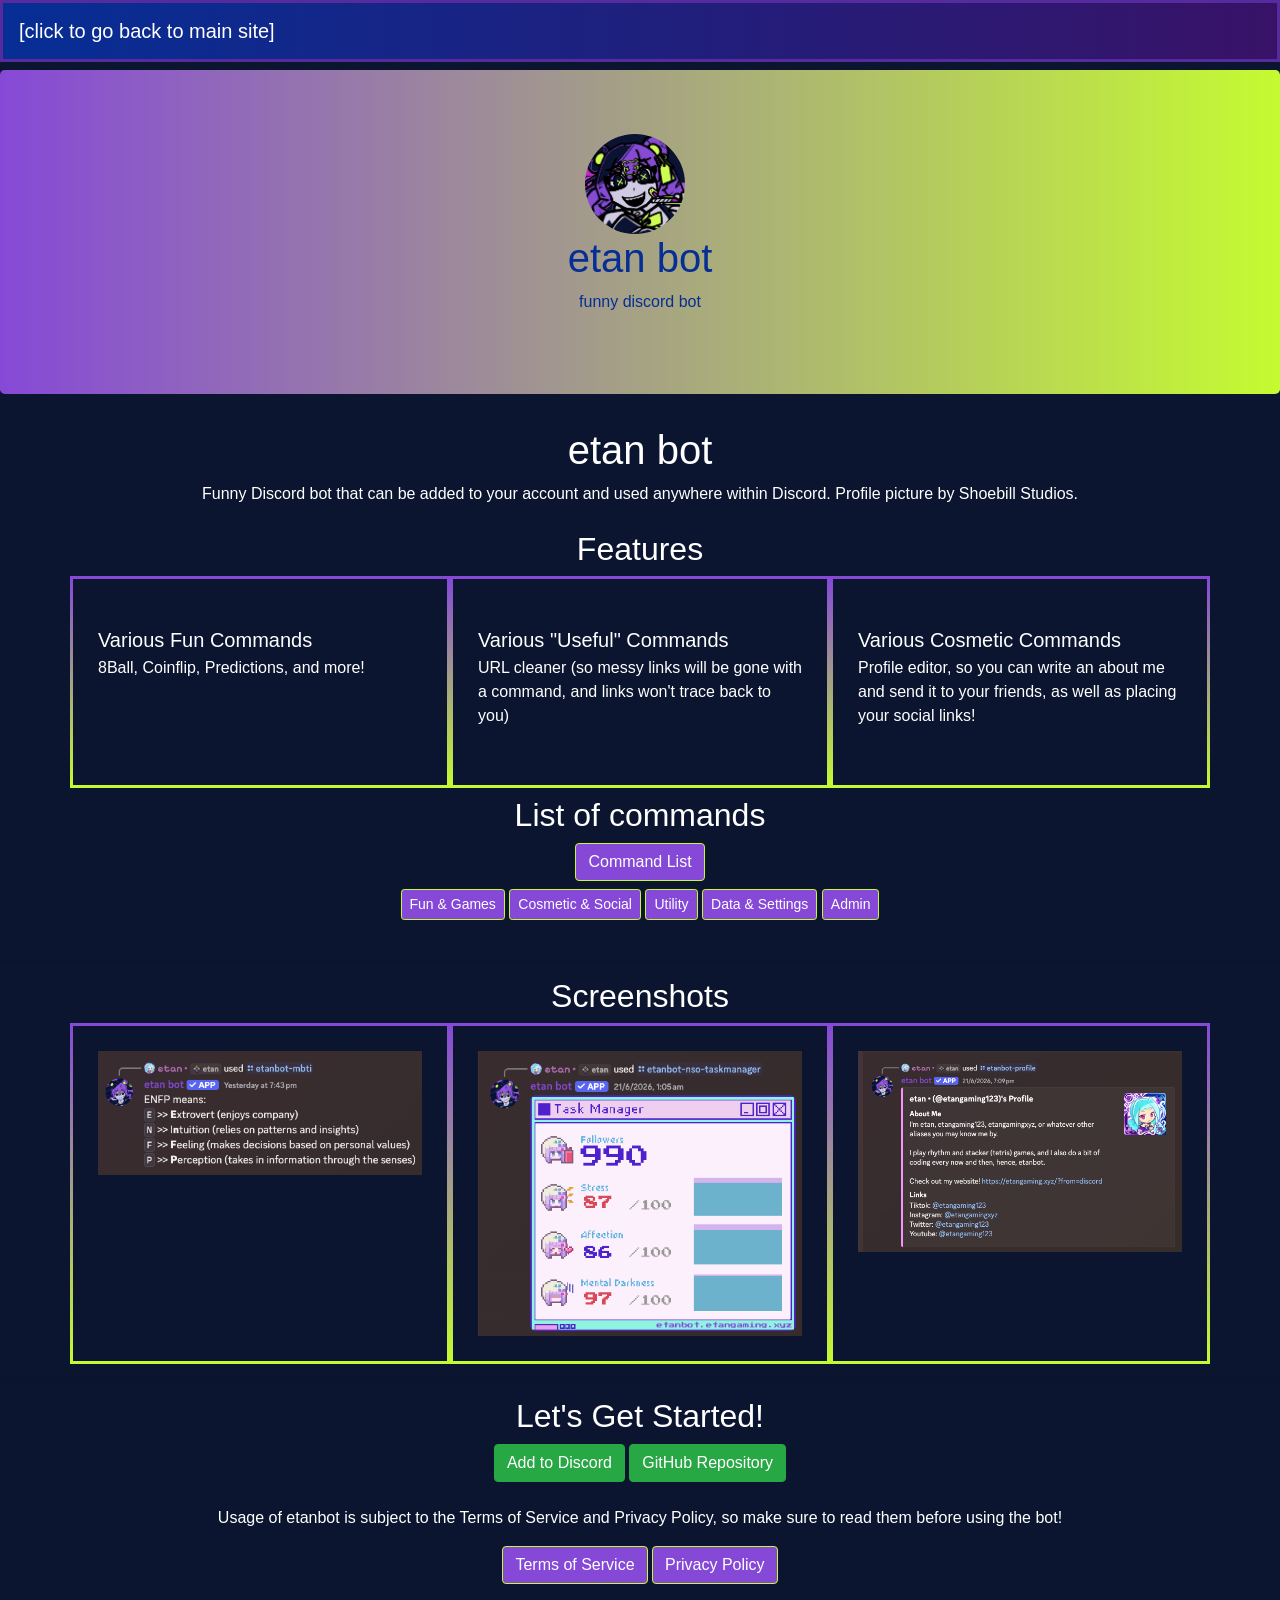
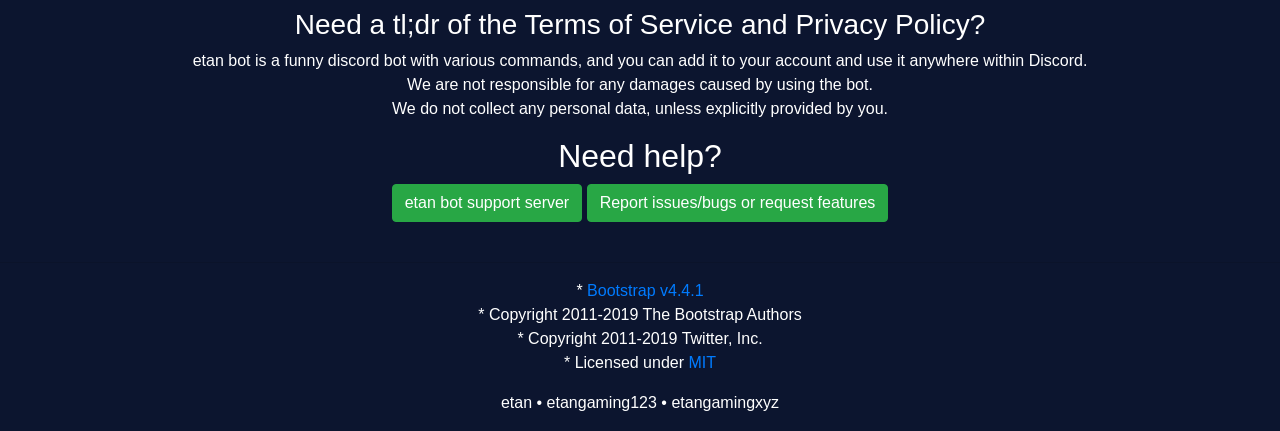
<file: index.html>
<!DOCTYPE html>
<html lang="en">
	<head>
		<link rel="icon" href="siteresources/icon.png">
		<link rel="icon" href="siteresources/icon.png">
		<meta charset="UTF-8">		
        <meta http-equiv="X-UA-Compatible" content="IE=edge">
		<meta name="viewport" content="width=device-width, initial-scale=1">
		<title>etan://etanbot</title>
		<meta name="etangaming.xyz" content="etan bot">
		<meta name="description" content="funny discord bot">

		<meta property="og:type" content="website">
		<meta property="og:url" content="https://etanbot.etangaming.xyz/">
		<meta property="og:title" content="etanbot.etangaming.xyz">
		<meta property="og:description" content="funny discord bot">
		<meta property="og:image" content="https://etanbot.etangaming.xyz/siteresources/icon.png">

		<meta name="theme-color" content="#8649D7">
		<!-- Bootstrap -->
		<link href="siteresources/bootstrap-4.4.1.css" rel="stylesheet">
		<link href="siteresources/style.css" rel="stylesheet">
	</head>
	<body>
		<nav class="navbar navbar-expand-lg navbar-dark bg-dark">
		<a class="navbar-brand" href="https://etangaming.xyz/">[click to go back to main site]</a>
		</div>
		</nav>
		<section>
		<div class="jumbotron text-center mt-2">
			<div class="container">
			<div class="row">
				<div class="col-12" class="ether-logo-text-container">
				<img src="siteresources/icon.png" alt="kairiki bear bug" title="kairiki bear bug" id="etanboticon">
				<div>
					<h1 class="WRAPITUPBRO darkbluetext">etan bot</h1>
					<p class="darkbluetext WRAPITUPBRO">funny discord bot</p>
				</div>
				</div>
			</div>
			</div>
		</div>
		</section>
		<section>
		<div class="container">
			<div class="row">
			<div class="col-12 text-center">
				<h1>etan bot</h1>
				<p>Funny Discord bot that can be added to your account and used anywhere within Discord. Profile picture by Shoebill Studios.</p>
			</div>
			</div>
		</div>
		</section>
		<section>
		<div class="container mt-2">
			<div class="row">
				<div class="col-12 text-center">
				<h2>Features</h2>
				</div>
			<div class="col-md-4 col-12">
				<br>
				<ul class="list-unstyled">
				<li class="media">
					<div class="media-body">
					<h5 class="mt-0 mb-1">Various Fun Commands</h5>
					<p>8Ball, Coinflip, Predictions, and more!</p>
					</div>
				</li>
				</ul>
			</div>
			<div class="col-md-4 col-12">
				<br>
				<ul class="list-unstyled">
				<li class="media">
					<div class="media-body">
					<h5 class="mt-0 mb-1">Various "Useful" Commands</h5>
					<p>URL cleaner (so messy links will be gone with a command, and links won't trace back to you)</p>
					</div>
				</li>
				</ul>
			</div>
			<div class="col-md-4 col-12">
				<br>
				<ul class="list-unstyled">
				<li class="media">
					<div class="media-body">
					<h5 class="mt-0 mb-1">Various Cosmetic Commands</h5>
					<p>Profile editor, so you can write an about me and send it to your friends, as well as placing your social links!</p>
					</div>
				</li>
				</ul>
			</div>
			</div>
		</div>
		<div class="container mt-2">
			<div class="row">
			<div class="col-12 text-center">
				<h2>List of commands</h2>
				<button type="button" class="btn btn-primary" onclick="window.location.href=`commands/fun.html`">Command List</button>
			</div>
		<div class="container text-center mt-2 mb-4">
			<a href="commands/fun.html" class="btn btn-primary btn-sm">Fun & Games</a>
			<a href="commands/cosmetic.html" class="btn btn-primary btn-sm">Cosmetic & Social</a>
			<a href="commands/utility.html" class="btn btn-primary btn-sm">Utility</a>
			<a href="commands/data-settings.html" class="btn btn-primary btn-sm">Data & Settings</a>
			<a href="commands/admin.html" class="btn btn-primary btn-sm">Admin</a>
		</div>
		</div>
		</div>
		</section>
		<hr>
		<section>
		<div class="container">
			<div class="row">
				<div class="col-12 text-center">
					<h2>Screenshots</h2>
				</div>
				<div class="col-md-4 col-12">
					<img src="./images/preview_mbti.png" alt="etan bot's MBTI preview" title="Easily look up MBTI Personality Types!" class="img-fluid">
				</div>
				<div class="col-md-4 col-12">
					<img src="./images/preview_nsotm.png" alt="etan bot's NEEDY STREAMER OVERLOAD Task Manager Generator preview" title="Generate NEEDY STREAMER OVERLOAD Task Manager images!" class="img-fluid">
				</div>
				<div class="col-md-4 col-12">
					<img src="./images/preview_profiles.png" alt="etan bot's Profile preview" title="Edit your profile and share your social links!" class="img-fluid">
				</div>
			</div>
		</div>
		</section>
		<hr>
		<section>
		<div class="container">
			<div class="row">
			<div class="col-12 text-center">
				<h2>Let's Get Started!</h2>
				<button type="button" class="btn btn-success" onclick="window.location.href=`https://discord.com/oauth2/authorize?client_id=1505906056222605352`">Add to Discord</button>
				<button type="button" class="btn btn-success" onclick="window.location.href=`https://github.com/etangaming123/etanbot`">GitHub Repository</button>
				<br><br>
				<p>Usage of etanbot is subject to the Terms of Service and Privacy Policy, so make sure to read them before using the bot!</p>
				<button type="button" class="btn btn-primary" onclick="window.location.href=`termsofservice.html`">Terms of Service</button>
				<button type="button" class="btn btn-primary" onclick="window.location.href=`privacypolicy.html`">Privacy Policy</button>
				<br><br>
				<h3>Need a tl;dr of the Terms of Service and Privacy Policy?</h3>
				<p>etan bot is a funny discord bot with various commands, and you can add it to your account and use it anywhere within Discord.<br>We are not responsible for any damages caused by using the bot.<br>We do not collect any personal data, unless explicitly provided by you.</p>
				<h2>Need help?</h2>
				<button type="button" class="btn btn-success" onclick="window.location.href=`supportserver.html`">etan bot support server</button>
				<button type="button" class="btn btn-success" onclick="window.location.href=`https://github.com/etangaming123/etanbot/issues`">Report issues/bugs or request features</button>
				<br><br>
			</div>
			</div>
		</div>
		</section>
		<hr>
		<footer class="text-center">
		<div class="container">
			<div class="row">
			<div class="col-12">
				<!-- idk if i actually have to include this copyright notice, but better to stay on the safe side, amirite? -->
				<p> * <a href="https://getbootstrap.com/" target="_blank">Bootstrap v4.4.1</a><br> * Copyright 2011-2019 The Bootstrap Authors<br> * Copyright 2011-2019 Twitter, Inc.<br> * Licensed under <a href="https://github.com/twbs/bootstrap/blob/master/LICENSE" target="_blank">MIT</a></p> 
				<p>etan • etangaming123 • etangamingxyz</p>
			</div>
			</div>
		</div>
		</footer>
		<!-- jQuery (necessary for Bootstrap's JavaScript plugins) -->
		<script src="siteresources/jquery-3.4.1.min.js"></script>
		<!-- Include all compiled plugins (below), or include individual files as needed -->
		<script src="siteresources/popper.min.js"></script>
		<script src="siteresources/bootstrap-4.4.1.js"></script>
	</body>
	</html>
</file>
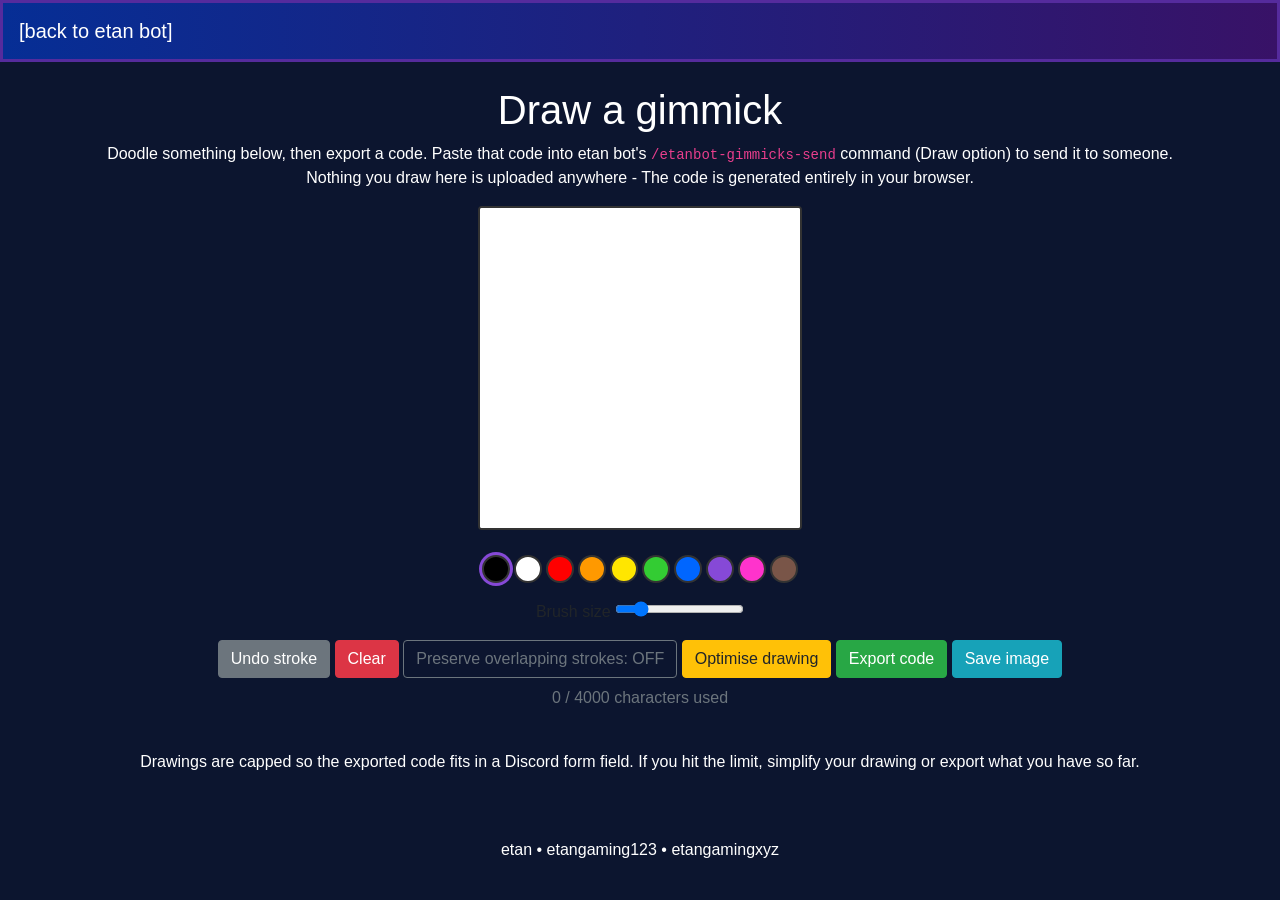
<file: drawing.html>
<!DOCTYPE html>
<html lang="en">
	<head>
		<link rel="icon" href="siteresources/icon.png">
		<meta charset="UTF-8">
        <meta http-equiv="X-UA-Compatible" content="IE=edge">
		<meta name="viewport" content="width=device-width, initial-scale=1">
		<title>etan://etanbot/drawing</title>
		<meta name="etangaming.xyz" content="etan bot">
		<meta name="description" content="draw something and get a code to send to etan bot">

		<meta name="theme-color" content="#8649D7">
		<!-- Bootstrap -->
		<link href="siteresources/bootstrap-4.4.1.css" rel="stylesheet">
		<link href="siteresources/style.css" rel="stylesheet">
		<style>
			#drawingCanvas {
				border: 2px solid #333;
				border-radius: 4px;
				touch-action: none;
				background: #ffffff;
				cursor: crosshair;
				max-width: 100%;
			}
			#codeOutput {
				font-family: monospace;
				font-size: 0.85rem;
				word-break: break-all;
			}
			.color-swatch {
				width: 28px;
				height: 28px;
				border-radius: 50%;
				border: 2px solid #333;
				display: inline-block;
				margin: 2px;
				cursor: pointer;
			}
			.color-swatch.selected {
				box-shadow: 0 0 0 3px #8649D7;
			}
		</style>
	</head>
	<body>
		<nav class="navbar navbar-expand-lg navbar-dark bg-dark">
		<a class="navbar-brand" href="./index.html">[back to etan bot]</a>
		</nav>
		<section>
			<div class="container mt-4">
				<div class="row">
					<div class="col-12 text-center">
						<h1>Draw a gimmick</h1>
						<p>Doodle something below, then export a code. Paste that code into etan bot's <code>/etanbot-gimmicks-send</code> command (Draw option) to send it to someone. Nothing you draw here is uploaded anywhere - The code is generated entirely in your browser.</p>
					</div>
				</div>
				<div class="row justify-content-center">
					<div class="col-12 text-center">
						<canvas id="drawingCanvas" width="320" height="320"></canvas>
					</div>
				</div>
				<div class="row justify-content-center mt-3">
					<div class="col-12 text-center">
						<div id="palette"></div>
						<div class="mt-2">
							<label for="brushSize">Brush size</label>
							<input type="range" id="brushSize" min="1" max="20" value="4">
						</div>
					</div>
				</div>
				<div class="row justify-content-center mt-2">
					<div class="col-12 text-center">
						<button type="button" class="btn btn-secondary" id="undoBtn">Undo stroke</button>
						<button type="button" class="btn btn-danger" id="clearBtn">Clear</button>
						<button type="button" class="btn btn-outline-secondary" id="preserveStrokesBtn">Preserve overlapping strokes: OFF</button>
						<button type="button" class="btn btn-warning" id="optimizeBtn">Optimise drawing</button>
						<button type="button" class="btn btn-success" id="exportBtn">Export code</button>
						<button type="button" class="btn btn-info" id="saveBtn">Save image</button>
					</div>
				</div>
				<div class="row justify-content-center mt-2">
					<div class="col-12 text-center">
						<p id="usageMeter" class="text-muted">0 / 4000 characters used</p>
					</div>
				</div>
				<div class="row justify-content-center mt-2" id="codeRow" style="display:none;">
					<div class="col-md-8 col-12">
						<label for="codeOutput">Your drawing code (paste this into etan bot):</label>
						<textarea id="codeOutput" class="form-control" rows="6" readonly></textarea>
						<button type="button" class="btn btn-primary mt-2" id="copyBtn">Copy code</button>
						<p id="copyStatus" class="text-muted mt-1"></p>
					</div>
				</div>
				<div class="row justify-content-center mt-4 mb-5">
					<div class="col-12 text-center text-muted">
						<p>Drawings are capped so the exported code fits in a Discord form field. If you hit the limit, simplify your drawing or export what you have so far.</p>
					</div>
				</div>
			</div>
		</section>
		<footer class="text-center">
			<div class="container">
				<div class="row">
					<div class="col-12">
						<p>etan • etangaming123 • etangamingxyz</p>
					</div>
				</div>
			</div>
		</footer>
		<script src="./siteresources/drawing.js"></script>
	</body>
</html>
</file>
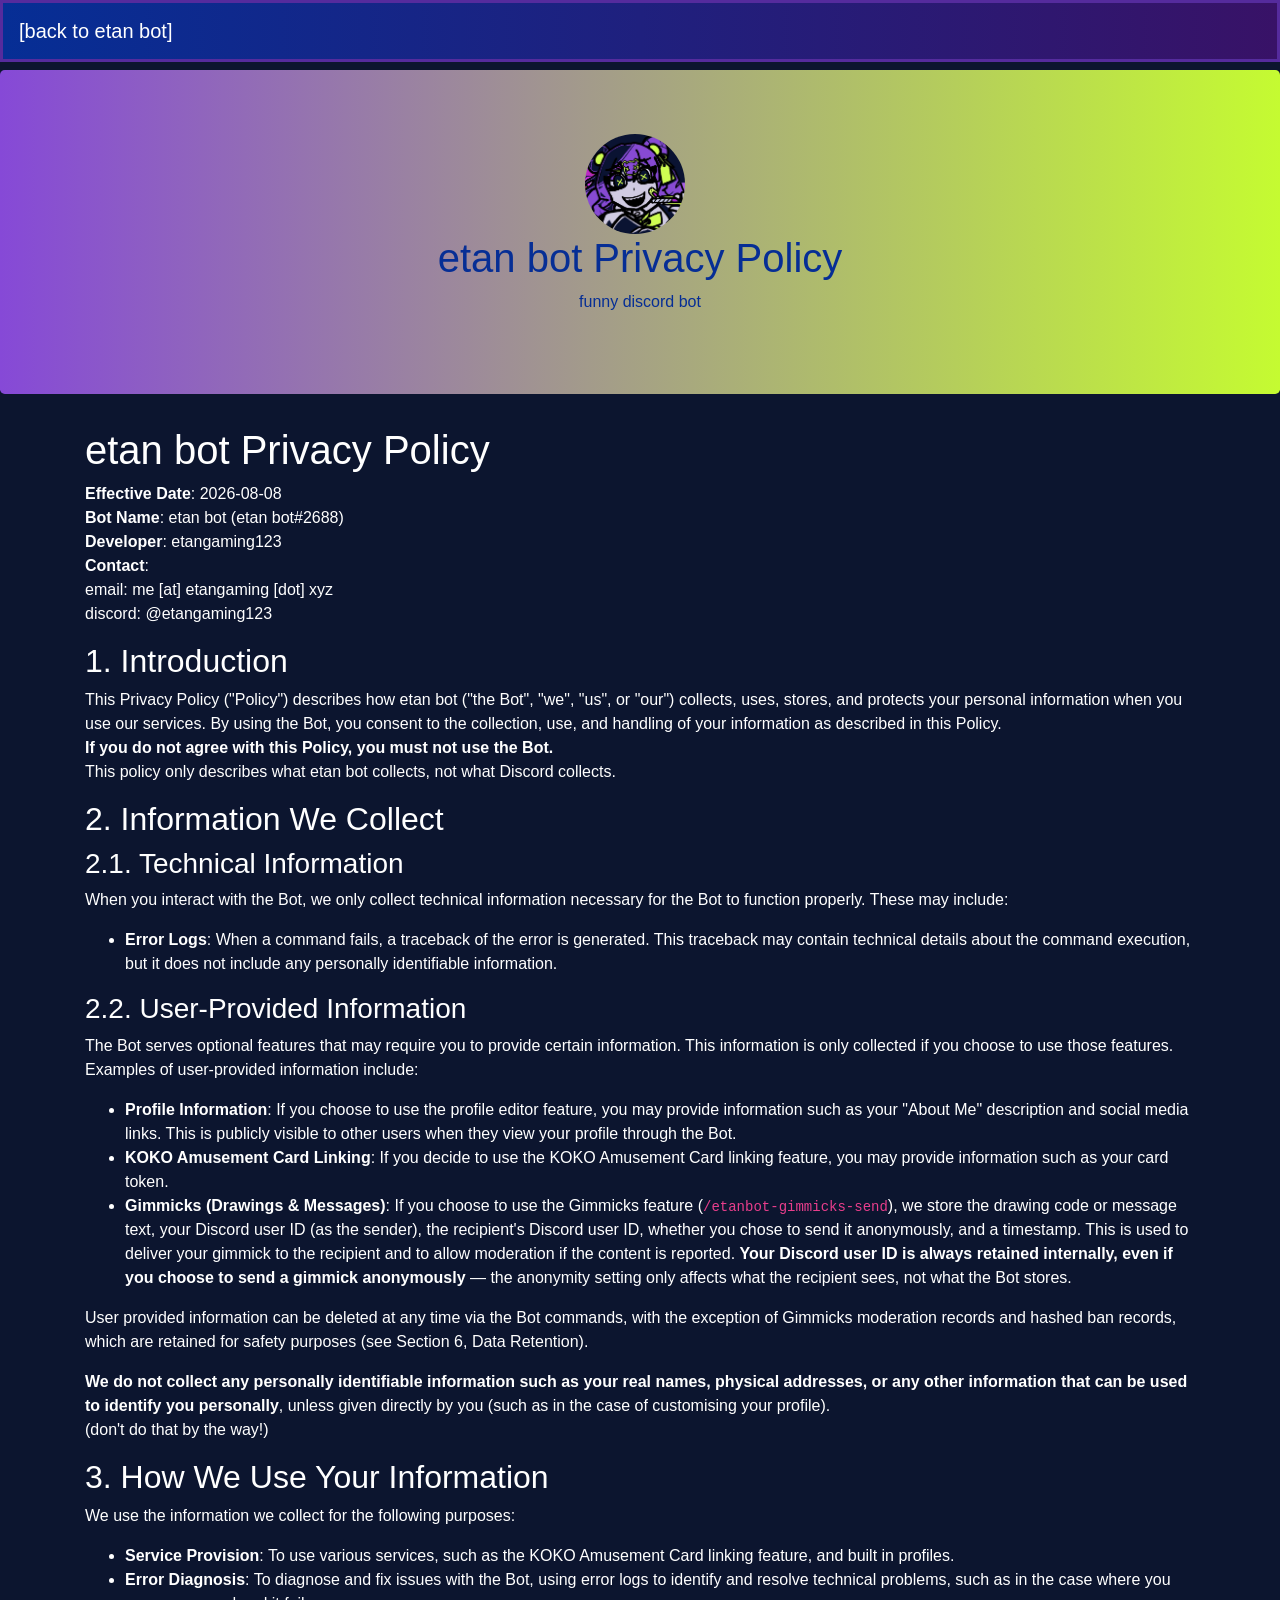
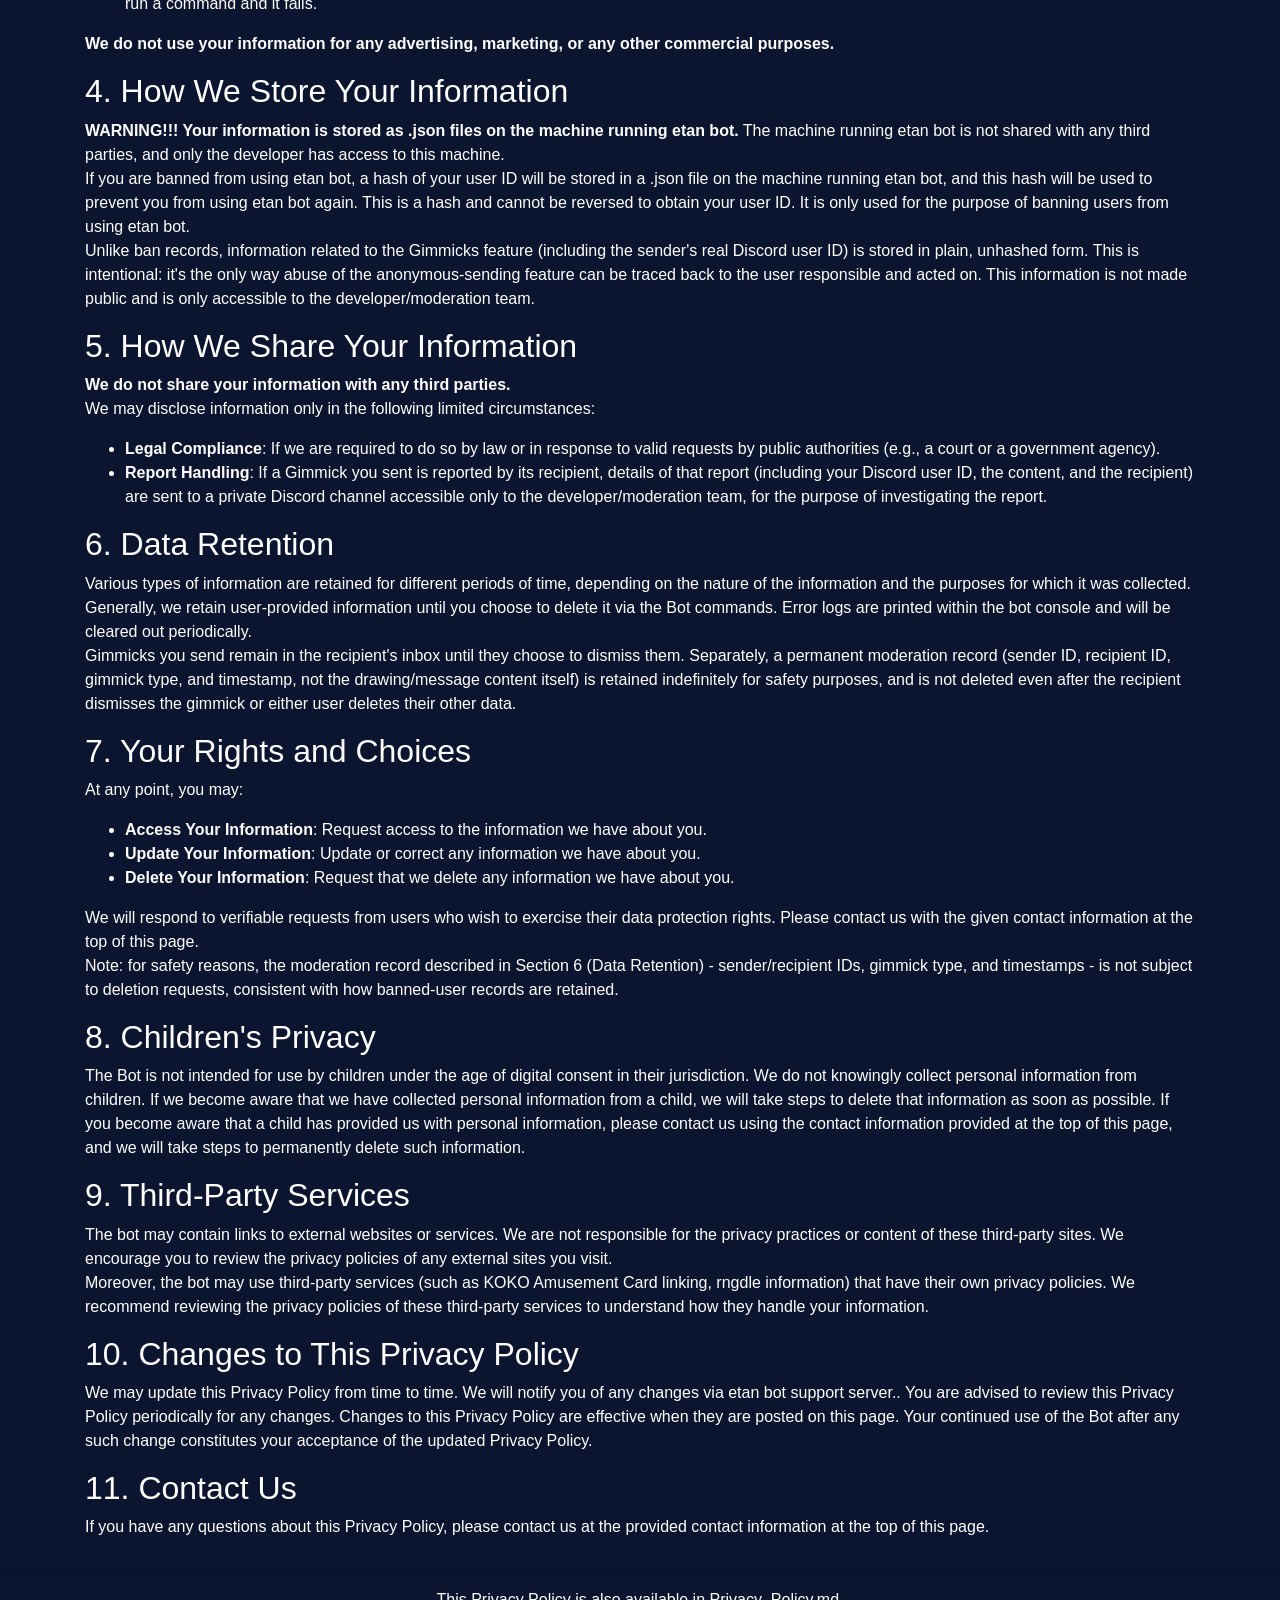
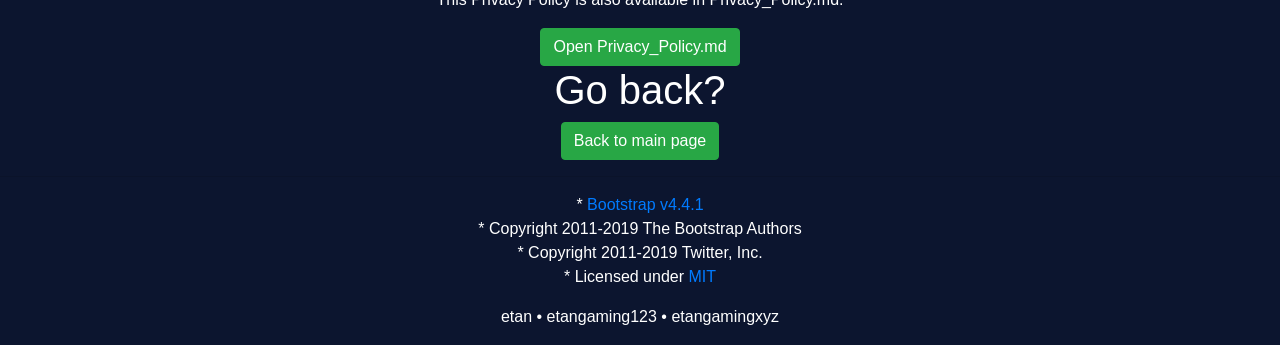
<file: privacypolicy.html>
<!DOCTYPE html>
<html lang="en">
	<head>
		<link rel="icon" href="siteresources/icon.png">
		<link rel="icon" href="siteresources/icon.png">
		<meta charset="UTF-8">		
        <meta http-equiv="X-UA-Compatible" content="IE=edge">
		<meta name="viewport" content="width=device-width, initial-scale=1">
		<title>etan://etanbot/privacypolicy/</title>
		<meta name="etangaming.xyz" content="etan bot privacy policy">
		<meta name="description" content="privacy policy for etan bot">

		<meta property="og:type" content="website">
		<meta property="og:url" content="https://etanbot.etangaming.xyz/privacypolicy.html">
		<meta property="og:title" content="etanbot.etangaming.xyz">
		<meta property="og:description" content="privacy policy for etan bot">
		<meta property="og:image" content="https://etanbot.etangaming.xyz/siteresources/icon.png">

		<meta name="theme-color" content="#8649D7">
		<!-- Bootstrap -->
		<link href="siteresources/bootstrap-4.4.1.css" rel="stylesheet">
		<link href="siteresources/style.css" rel="stylesheet">
	</head>
	<body>
		<nav class="navbar navbar-expand-lg navbar-dark bg-dark">
		<a class="navbar-brand" href="./index.html">[back to etan bot]</a>
		</div>
		</nav>
		<section>
		<div class="jumbotron text-center mt-2">
			<div class="container">
			<div class="row">
				<div class="col-12" class="ether-logo-text-container">
				<img src="siteresources/icon.png" alt="kairiki bear bug" title="kairiki bear bug" id="etanboticon">
				<div>
					<h1 class="WRAPITUPBRO darkbluetext">etan bot Privacy Policy</h1>
					<p class="darkbluetext WRAPITUPBRO">funny discord bot</p>
				</div>
				</div>
			</div>
			</div>
		</div>
		</section>
		<section>
		<div class="container">
			<div class="row">
			<div class="col-12 text-left" id="markdownContent">
				<p class="text-center">Loading...</p>
			</div>
			</div>
		</div>
		</section>
		<hr>
		<section>
		<div class="container">
			<div class="row">
			<div class="col-12 text-center">
				<p>This Privacy Policy is also available in Privacy_Policy.md.</p>
				<button type="button" class="btn btn-success" onclick="window.location.href='https://github.com/etangaming123/etanbot/blob/main/Privacy_Policy.md'">Open Privacy_Policy.md</button>
			</div>
			</div>
		</div>
		</section>
		<section>
		<div class="container">
			<div class="row">
			<div class="col-12 text-center">
				<h1>Go back?</h1>
				<button type="button" class="btn btn-success" onclick="window.location.href=`index.html`">Back to main page</button>
			</div>
			</div>
		</div>
		</section>
		<hr>
		<footer class="text-center">
		<div class="container">
			<div class="row">
			<div class="col-12">
				<!-- idk if i actually have to include this copyright notice, but better to stay on the safe side, amirite? -->
				<p> * <a href="https://getbootstrap.com/" target="_blank">Bootstrap v4.4.1</a><br> * Copyright 2011-2019 The Bootstrap Authors<br> * Copyright 2011-2019 Twitter, Inc.<br> * Licensed under <a href="https://github.com/twbs/bootstrap/blob/master/LICENSE" target="_blank">MIT</a></p> 
				<p>etan • etangaming123 • etangamingxyz</p>
			</div>
			</div>
		</div>
		</footer>
		<script src="siteresources/marked.min.js"></script> <!-- markdown parser, renders Privacy_Policy.md below -->
		<script>
			marked.setOptions({ breaks: true, gfm: true });
			fetch('Privacy_Policy.md')
				.then(response => response.text())
				.then(markdown => {
					document.getElementById('markdownContent').innerHTML = marked.parse(markdown);
				})
				.catch(() => {
					document.getElementById('markdownContent').innerHTML = '<p class="text-center">Couldn\'t load Privacy_Policy.md.</p>';
				});
		</script>
		<!-- jQuery (necessary for Bootstrap's JavaScript plugins) -->
		<script src="siteresources/jquery-3.4.1.min.js"></script>
		<!-- Include all compiled plugins (below), or include individual files as needed -->
		<script src="siteresources/popper.min.js"></script>
		<script src="siteresources/bootstrap-4.4.1.js"></script>
	</body>
	</html>
</file>
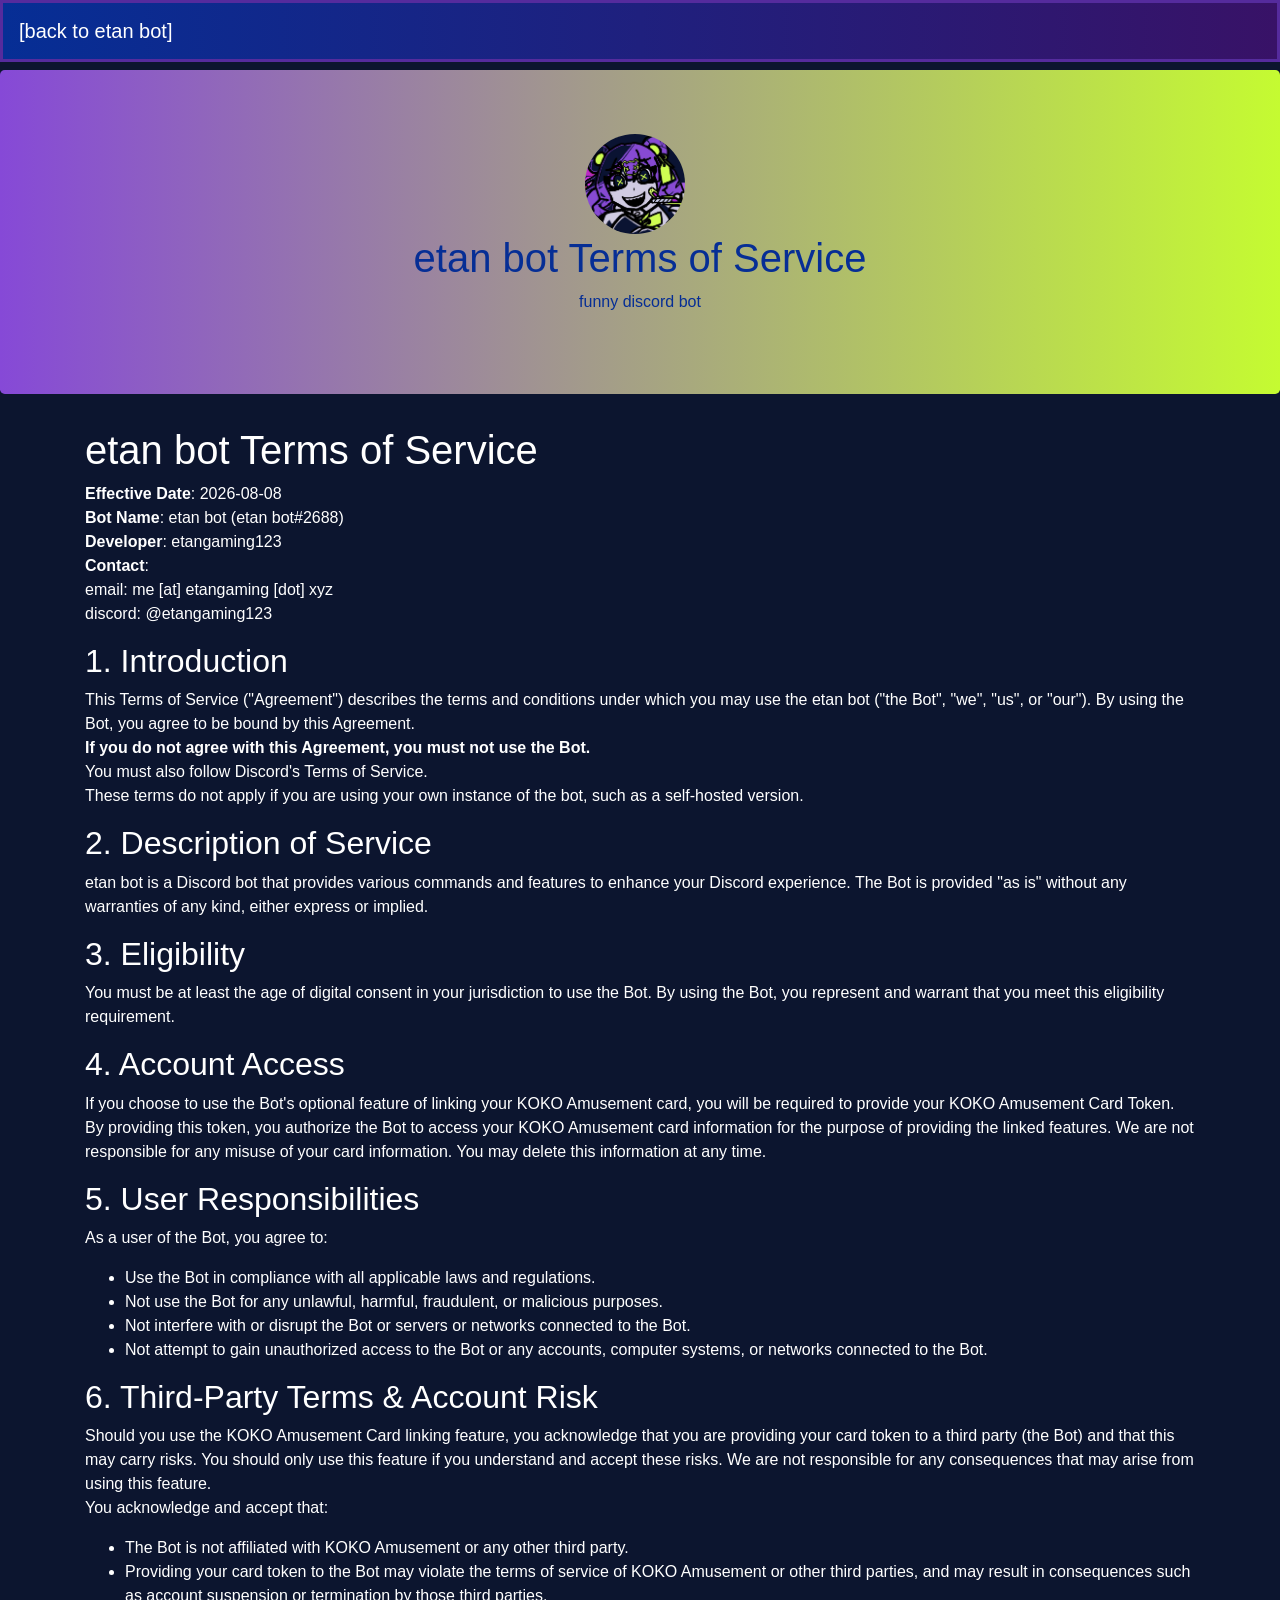
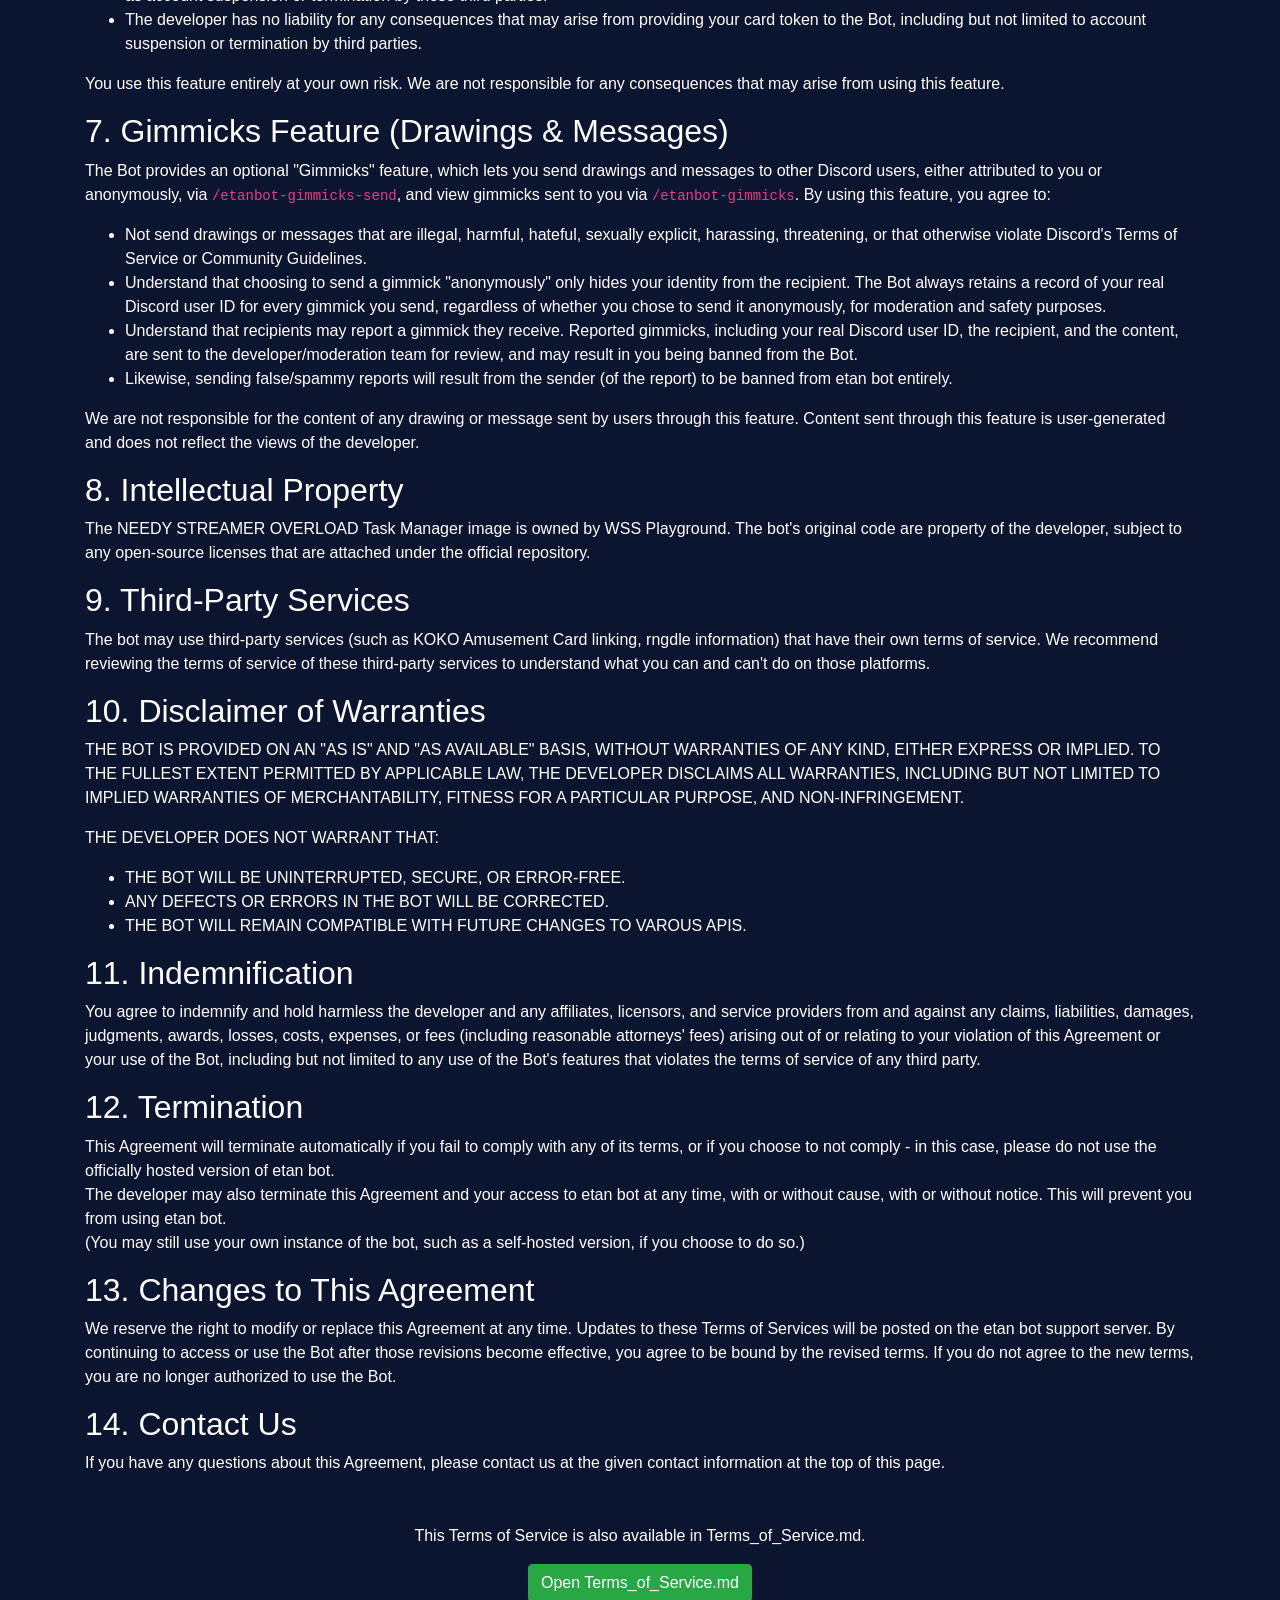
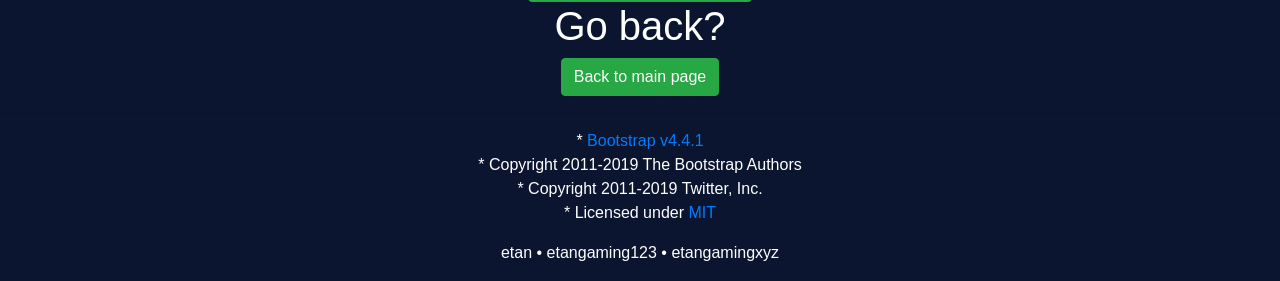
<file: termsofservice.html>
<!DOCTYPE html>
<html lang="en">
	<head>
		<link rel="icon" href="siteresources/icon.png">
		<link rel="icon" href="siteresources/icon.png">
		<meta charset="UTF-8">		
        <meta http-equiv="X-UA-Compatible" content="IE=edge">
		<meta name="viewport" content="width=device-width, initial-scale=1">
		<title>etan://etanbot/termsofservice/</title>
		<meta name="etangaming.xyz" content="etan bot terms of service">
		<meta name="description" content="terms of service for etan bot">

		<meta property="og:type" content="website">
		<meta property="og:url" content="https://etanbot.etangaming.xyz/termsofservice.html">
		<meta property="og:title" content="etanbot.etangaming.xyz">
		<meta property="og:description" content="terms of service for etan bot">
		<meta property="og:image" content="https://etanbot.etangaming.xyz/siteresources/icon.png">

		<meta name="theme-color" content="#8649D7">
		<!-- Bootstrap -->
		<link href="siteresources/bootstrap-4.4.1.css" rel="stylesheet">
		<link href="siteresources/style.css" rel="stylesheet">
	</head>
	<body>
		<nav class="navbar navbar-expand-lg navbar-dark bg-dark">
		<a class="navbar-brand" href="./index.html">[back to etan bot]</a>
		</div>
		</nav>
		<section>
		<div class="jumbotron text-center mt-2">
			<div class="container">
			<div class="row">
				<div class="col-12" class="ether-logo-text-container">
				<img src="siteresources/icon.png" alt="kairiki bear bug" title="kairiki bear bug" id="etanboticon">
				<div>
					<h1 class="WRAPITUPBRO darkbluetext">etan bot Terms of Service</h1>
					<p class="darkbluetext WRAPITUPBRO">funny discord bot</p>
				</div>
				</div>
			</div>
			</div>
		</div>
		</section>
		<section>
		<div class="container">
			<div class="row">
			<div class="col-12 text-left" id="markdownContent">
				<p class="text-center">Loading...</p>
			</div>
			</div>
		</div>
		</section>
		<hr>
		<section>
		<div class="container">
			<div class="row">
			<div class="col-12 text-center">
				<p>This Terms of Service is also available in Terms_of_Service.md.</p>
				<button type="button" class="btn btn-success" onclick="window.location.href='https://github.com/etangaming123/etanbot/blob/main/Terms_of_Service.md'">Open Terms_of_Service.md</button>
			</div>
			</div>
		</div>
		</section>
		<section>
		<div class="container">
			<div class="row">
			<div class="col-12 text-center">
				<h1>Go back?</h1>
				<button type="button" class="btn btn-success" onclick="window.location.href=`index.html`">Back to main page</button>
			</div>
			</div>
		</div>
		</section>
		<hr>
		<footer class="text-center">
		<div class="container">
			<div class="row">
			<div class="col-12">
				<!-- idk if i actually have to include this copyright notice, but better to stay on the safe side, amirite? -->
				<p> * <a href="https://getbootstrap.com/" target="_blank">Bootstrap v4.4.1</a><br> * Copyright 2011-2019 The Bootstrap Authors<br> * Copyright 2011-2019 Twitter, Inc.<br> * Licensed under <a href="https://github.com/twbs/bootstrap/blob/master/LICENSE" target="_blank">MIT</a></p> 
				<p>etan • etangaming123 • etangamingxyz</p>
			</div>
			</div>
		</div>
		</footer>
		<script src="siteresources/marked.min.js"></script> <!-- markdown parser, renders Terms_of_Service.md below -->
		<script>
			marked.setOptions({ breaks: true, gfm: true });
			fetch('Terms_of_Service.md')
				.then(response => response.text())
				.then(markdown => {
					document.getElementById('markdownContent').innerHTML = marked.parse(markdown);
				})
				.catch(() => {
					document.getElementById('markdownContent').innerHTML = '<p class="text-center">Couldn\'t load Terms_of_Service.md.</p>';
				});
		</script>
		<!-- jQuery (necessary for Bootstrap's JavaScript plugins) -->
		<script src="siteresources/jquery-3.4.1.min.js"></script>
		<!-- Include all compiled plugins (below), or include individual files as needed -->
		<script src="siteresources/popper.min.js"></script>
		<script src="siteresources/bootstrap-4.4.1.js"></script>
	</body>
	</html>
</file>
<file: siteresources/style.css>
body {
    background-color: #0C152F;
}

p {
    color: white;
}

h1 {
    color: white;
}

h2 {
    color: white;
}

h3 {
    color: white;
}

h4 {
    color: white;
}

h5 {
    color: white;
}

li {
    color: white;
}

.darkbluetext {
    color: #062E95;
}

.col-md-4 {
    border: 3px solid transparent;
    border-image: linear-gradient(to bottom, #8649D7, #c5fb31);
    border-image-slice: 1;
    padding: 25px;
}

.card {
    background-color: #696969; /* nice */
}

.x35 {
    width: 35px;
}

#etanboticon {
    border-radius: 100%;
    vertical-align: middle;
    display: inline-block;
    margin-right: 10px;
    width: 100px;
}

.WRAPITUPBRO {
    text-wrap: wrap;
}

.jumbotron {
    background-image: linear-gradient(to right, #8649D7, #c5fb31);
}

.navbar {
    background-image: linear-gradient(to right, #062E95, #381267);
    border: 3px solid #552B9D;
}
</file>
